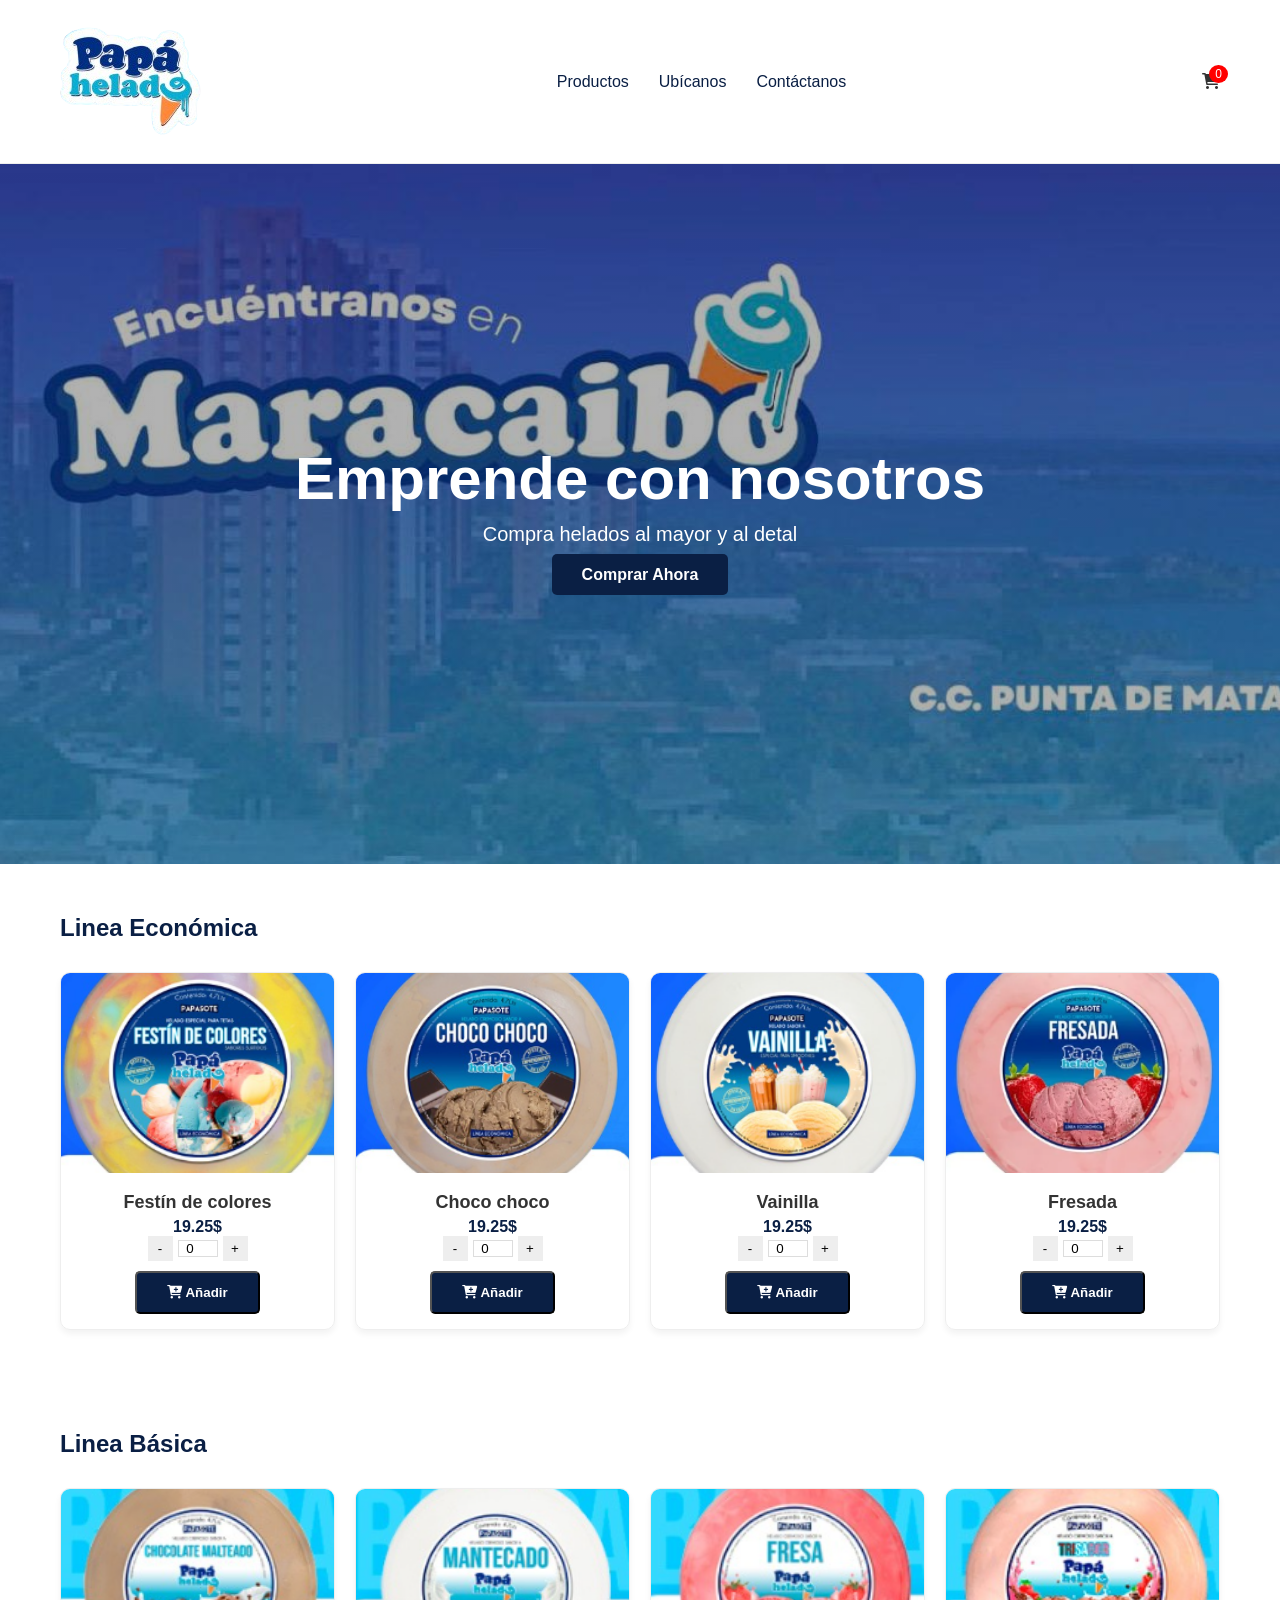
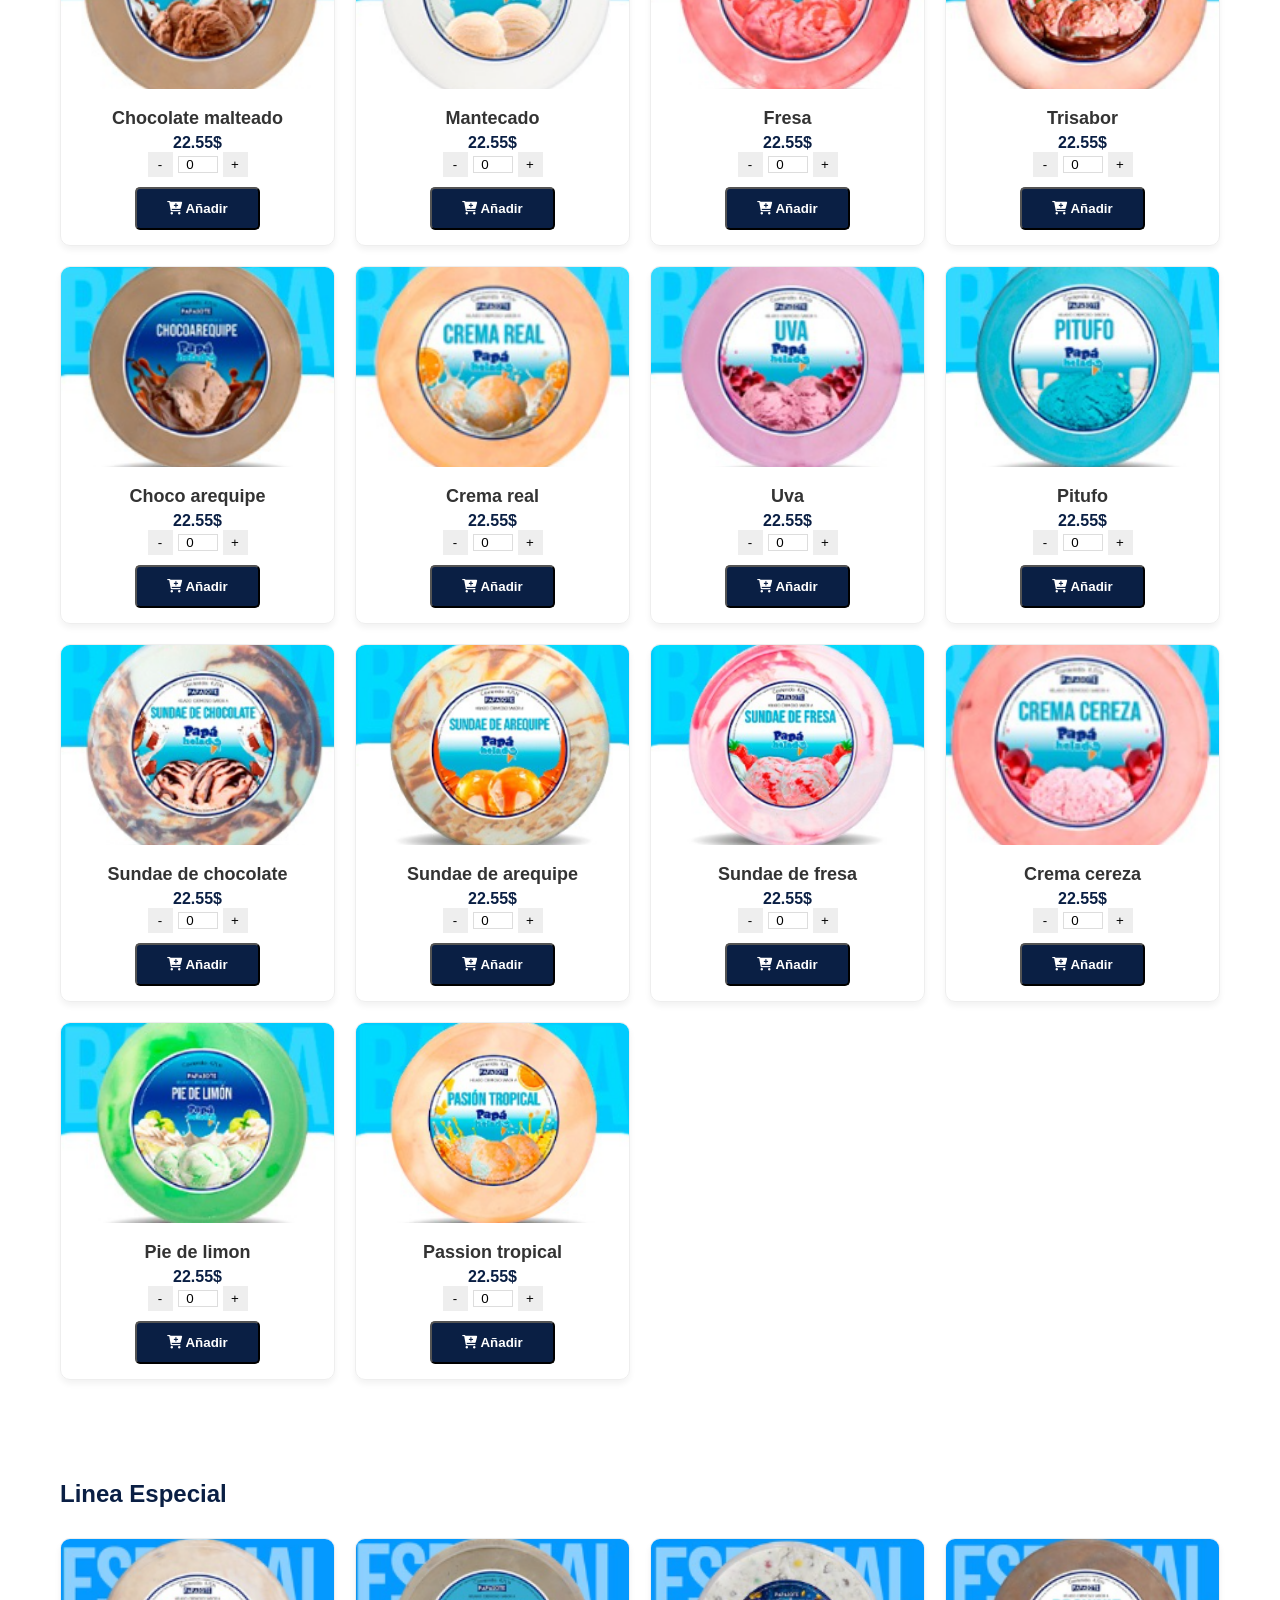
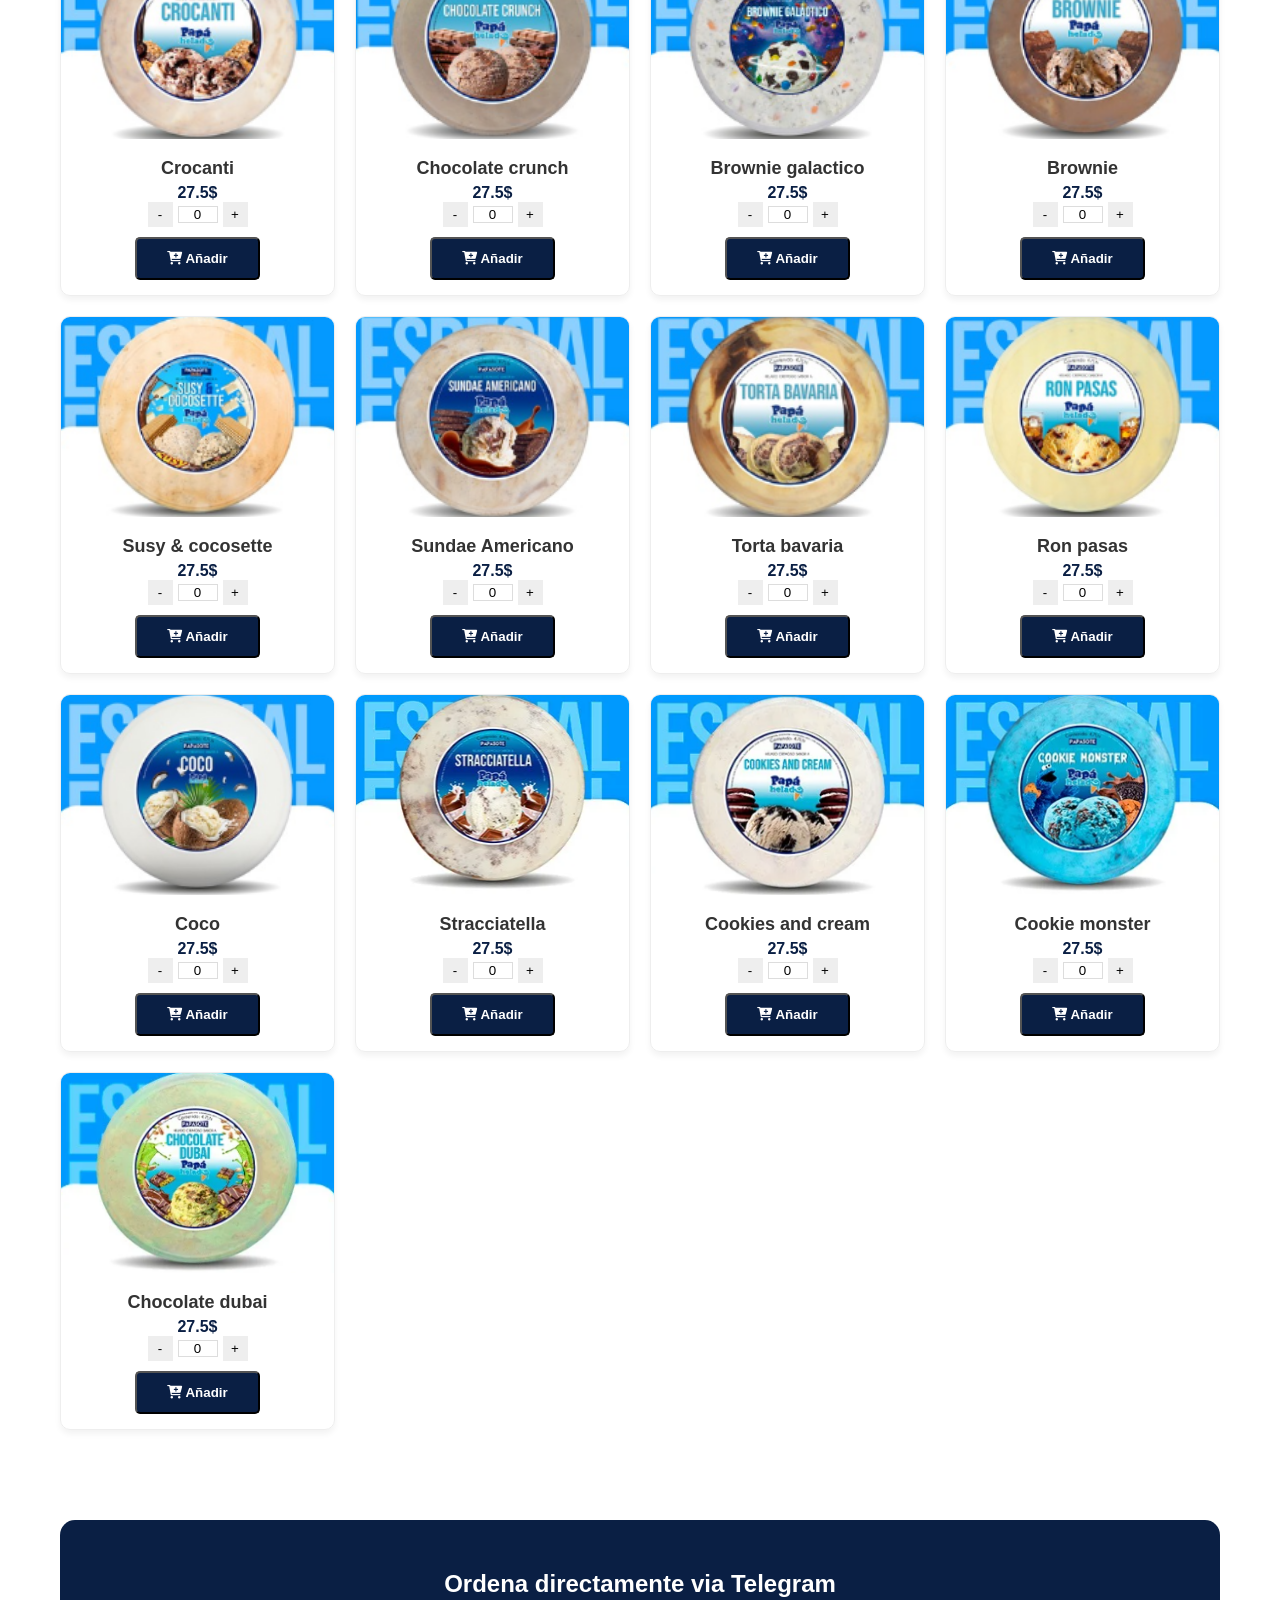
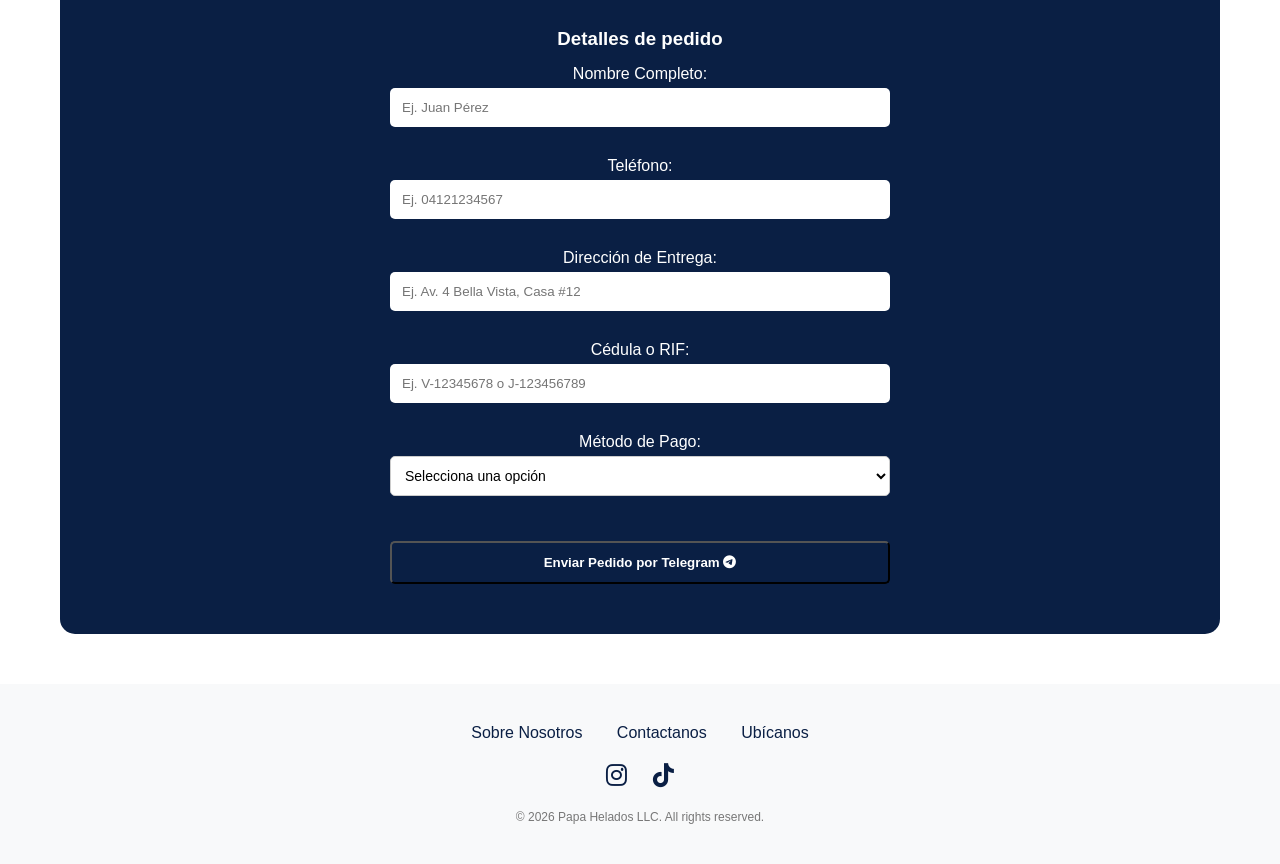
<file: index.html>
<!DOCTYPE html>
<html lang="es">
<head>
    <meta charset="UTF-8">
    <meta name="viewport" content="width=device-width, initial-scale=1.0">
    <title>Papa Helados</title>
    <link rel="icon" href="/img/logo_barquilla-1.png" type="image/png" >
    <link rel="stylesheet" href="/css/style.css">
    <link rel="stylesheet" href="https://cdnjs.cloudflare.com/ajax/libs/font-awesome/6.0.0/css/all.min.css">
</head>
<body>

    <div class="preloader"></div>

    <!-- Notificación Pop-up -->
        
    <div id="notification" class="notification">¡Añadido al carrito! ✅</div>

    <header>
        <div class="container nav-container">
            <div class="logo">
                <img src="/img/logoph.png" alt="Papa Helados">
            </div>
            <nav>
                <ul>
                    <li><a href="https://www.canva.com/design/DAFr6e2dr0c/V42ZXfM68BMfFWD3gfAXCA/view#1">Productos</a></li>
                    <li><a href="https://maps.app.goo.gl/kprXFmUDLH6kqfNn8">Ubícanos</a></li>
                    <li><a href="https://api.whatsapp.com/send/?phone=%2B584246075550&text&type=phone_number&app_absent=0">Contáctanos</a></li>
                </ul>
            </nav>
            
            <div class="cart-icon-container" onclick="toggleCart()">
                <i class="fas fa-shopping-cart"></i>
                <span id="cart-count">0</span>
            </div>
        </div>
    </header>

    <!-- Hero Section -->

    <section class="hero">
        <div class="hero-content">
            <h1>Emprende con nosotros</h1>
            <p>Compra helados al mayor y al detal</p>
            <a href="#productos" class="btn-primary">Comprar Ahora</a>
        </div>
    </section>

    <main class="container">

        <!-- Product Sections -->

          <!-- Linea Económica -->
        
        <section id="productos" class="product-section tester">
            <h2>Linea Económica</h2>
            <div class="product-grid">
                <div class="product-card">
                    <div class="product-img-wrapper">
                        <img src="/img/Festin.png" alt="Festín de colores">
                    </div>
                    <h3>Festín de colores</h3>
                    <p class="price">19.25$</p>
                    
                    <div class="cart-controls">
                        <div class="qty-selector">
                            <button onclick="changeQty('qty-festin', -1)">-</button>
                            <input type="number" id="qty-festin" value="0" min="1">
                            <button onclick="changeQty('qty-festin', 1)">+</button>
                        </div>
                        <button class="btn-primary" onclick="addToCart('Festin de colores', 19.25, 'qty-festin')" data-name="Festin de colores" data-price="19.25">
                              <i class="fas fa-cart-plus"></i> Añadir
                        </button>
                    </div>
                </div>

                <div class="product-card">
                    <div class="product-img-wrapper">
                        <img src="/img/Choco choco.png" alt="Choco choco">
                    </div>
                    <h3>Choco choco</h3>
                    <p class="price">19.25$</p>
                    
                    <div class="cart-controls">
                        <div class="qty-selector">
                            <button onclick="changeQty('qty-choco', -1)">-</button>
                            <input type="number" id="qty-choco" value="0" min="1">
                            <button onclick="changeQty('qty-choco', 1)">+</button>
                        </div>
                        <button class="btn-primary" onclick="addToCart('Choco choco', 19.25, 'qty-choco')" data-name="Choco choco" data-price="19.25">
                              <i class="fas fa-cart-plus"></i> Añadir
                        </button>
                    </div>
                </div>

                <div class="product-card">
                    <div class="product-img-wrapper">
                        <img src="/img/Vainilla.png" alt="Vainilla">
                    </div>
                    <h3>Vainilla</h3>
                    <p class="price">19.25$</p>
                    <div class="cart-controls">
                        <div class="qty-selector">
                            <button onclick="changeQty('qty-vainilla', -1)">-</button>
                            <input type="number" id="qty-vainilla" value="0" min="1">
                            <button onclick="changeQty('qty-vainilla', 1)">+</button>
                        </div>
                        <button class="btn-primary" onclick="addToCart('Vainilla', 19.25, 'qty-vainilla')" data-name="Vainilla" data-price="19.25">
                              <i class="fas fa-cart-plus"></i> Añadir
                        </button>
                    </div>
                </div>

                <div class="product-card">
                    <div class="product-img-wrapper">
                        <img src="/img/Fresada.png" alt="Fresada">
                    </div>
                    <h3>Fresada</h3>
                    <p class="price">19.25$</p>
                    <div class="cart-controls">
                        <div class="qty-selector">
                            <button onclick="changeQty('qty-fresada', -1)">-</button>
                            <input type="number" id="qty-fresada" value="0" min="1">
                            <button onclick="changeQty('qty-fresada', 1)">+</button>
                        </div>
                        <button class="btn-primary" onclick="addToCart('Fresada', 19.25, 'qty-fresada')" data-name="Fresada" data-price="19.25">
                              <i class="fas fa-cart-plus"></i> Añadir
                        </button>
                    </div>
                </div>
            </div>
        </section>

        <!-- Linea Básica -->

        <section id="productos-basica" class="product-section">
            <h2>Linea Básica</h2>
            <div class="product-grid">
                <div class="product-card">
                    <div class="product-img-wrapper">
                        <img src="/img/Chocolate malteado.png" alt="Chocolate malteado">
                    </div>
                    <h3>Chocolate malteado</h3><p class="price">22.55$</p>
                    <div class="cart-controls">
                        <div class="qty-selector">
                            <button onclick="changeQty('qty-chocolate', -1)">-</button>
                            <input type="number" id="qty-chocolate" value="0" min="1">
                            <button onclick="changeQty('qty-chocolate', 1)">+</button>
                        </div>
                        <button class="btn-primary" onclick="addToCart('Chocolate malteado', 22.55, 'qty-chocolate')" data-name="Chocolate malteado" data-price="22.55">
                              <i class="fas fa-cart-plus"></i> Añadir
                        </button>
                    </div>
                </div>

                <div class="product-card">
                    <div class="product-img-wrapper">
                        <img src="/img/Mantecado.png" alt="Mantecado">
                    </div>
                    <h3>Mantecado</h3><p class="price">22.55$</p>
                    <div class="cart-controls">
                        <div class="qty-selector">
                            <button onclick="changeQty('qty-mantecado', -1)">-</button>
                            <input type="number" id="qty-mantecado" value="0" min="1">
                            <button onclick="changeQty('qty-mantecado', 1)">+</button>
                        </div>
                        <button class="btn-primary" onclick="addToCart('Mantecado', 22.55, 'qty-mantecado')" data-name="Mantecado" data-price="22.55">
                              <i class="fas fa-cart-plus"></i> Añadir
                        </button>
                    </div>
                </div>

                <div class="product-card">
                    <div class="product-img-wrapper">
                        <img src="/img/Fresa.png" alt="Fresa">
                    </div>
                    <h3>Fresa</h3><p class="price">22.55$</p>
                    <div class="cart-controls">
                        <div class="qty-selector">
                            <button onclick="changeQty('qty-fresa', -1)">-</button>
                            <input type="number" id="qty-fresa" value="0" min="1">
                            <button onclick="changeQty('qty-fresa', 1)">+</button>
                        </div>
                        <button class="btn-primary" onclick="addToCart('Fresa', 22.55, 'qty-fresa')" data-name="Fresa" data-price="22.55">
                              <i class="fas fa-cart-plus"></i> Añadir
                        </button>
                    </div>
                </div>

                <div class="product-card">
                    <div class="product-img-wrapper">
                        <img src="/img/Trisabor.png" alt="Trisabor">
                    </div>
                    <h3>Trisabor</h3><p class="price">22.55$</p>
                    <div class="cart-controls">
                        <div class="qty-selector">
                            <button onclick="changeQty('qty-trisabor', -1)">-</button>
                            <input type="number" id="qty-trisabor" value="0" min="1">
                            <button onclick="changeQty('qty-trisabor', 1)">+</button>
                        </div>
                        <button class="btn-primary" onclick="addToCart('Trisabor', 22.55, 'qty-trisabor')" data-name="Trisabor" data-price="22.55">
                              <i class="fas fa-cart-plus"></i> Añadir
                        </button>
                    </div>
                </div>

                <div class="product-card">
                    <div class="product-img-wrapper">
                        <img src="/img/Choco arequipe.png" alt="Choco arequipe">
                    </div>
                    <h3>Choco arequipe</h3><p class="price">22.55$</p>
                    <div class="cart-controls">
                        <div class="qty-selector">
                            <button onclick="changeQty('qty-choco-arequipe', -1)">-</button>
                            <input type="number" id="qty-choco-arequipe" value="0" min="1">
                            <button onclick="changeQty('qty-choco-arequipe', 1)">+</button>
                        </div>
                        <button class="btn-primary" onclick="addToCart('Choco arequipe', 22.55, 'qty-choco-arequipe')" data-name="Choco arequipe" data-price="22.55">
                              <i class="fas fa-cart-plus"></i> Añadir
                        </button>
                    </div>
                </div>

                <div class="product-card">
                    <div class="product-img-wrapper">
                        <img src="/img/Crema real.png" alt="Crema real">
                    </div>
                    <h3>Crema real</h3><p class="price">22.55$</p>
                    <div class="cart-controls">
                        <div class="qty-selector">
                            <button onclick="changeQty('qty-crema-real', -1)">-</button>
                            <input type="number" id="qty-crema-real" value="0" min="1">
                            <button onclick="changeQty('qty-crema-real', 1)">+</button>
                        </div>
                        <button class="btn-primary" onclick="addToCart('Crema real', 22.55, 'qty-crema-real')" data-name="Crema real" data-price="22.55">
                              <i class="fas fa-cart-plus"></i> Añadir
                        </button>
                    </div>
                </div>

                <div class="product-card">
                    <div class="product-img-wrapper">
                        <img src="/img/Uva.png" alt="Uva">
                    </div>
                    <h3>Uva</h3><p class="price">22.55$</p>
                    <div class="cart-controls">
                        <div class="qty-selector">
                            <button onclick="changeQty('qty-uva', -1)">-</button>
                            <input type="number" id="qty-uva" value="0" min="1">
                            <button onclick="changeQty('qty-uva', 1)">+</button>
                        </div>
                        <button class="btn-primary" onclick="addToCart('Uva', 22.55, 'qty-uva')" data-name="Uva" data-price="22.55">
                              <i class="fas fa-cart-plus"></i> Añadir
                        </button>
                    </div>
                </div>

                <div class="product-card">
                    <div class="product-img-wrapper">
                        <img src="/img/Pitufo.png" alt="Pitufo">
                    </div>
                    <h3>Pitufo</h3><p class="price">22.55$</p>
                    <div class="cart-controls">
                        <div class="qty-selector">
                            <button onclick="changeQty('qty-pitufo', -1)">-</button>
                            <input type="number" id="qty-pitufo" value="0" min="1">
                            <button onclick="changeQty('qty-pitufo', 1)">+</button>
                        </div>
                        <button class="btn-primary" onclick="addToCart('Pitufo', 22.55, 'qty-pitufo')" data-name="Pitufo" data-price="22.55">
                              <i class="fas fa-cart-plus"></i> Añadir
                        </button>
                    </div>
                </div>

                <div class="product-card">
                    <div class="product-img-wrapper">
                        <img src="/img/Sundae de chocolate.png" alt="Sundae de chocolate">
                    </div>
                    <h3>Sundae de chocolate</h3><p class="price">22.55$</p>
                    <div class="cart-controls">
                        <div class="qty-selector">
                            <button onclick="changeQty('qty-sundae-chocolate', -1)">-</button>
                            <input type="number" id="qty-sundae-chocolate" value="0" min="1">
                            <button onclick="changeQty('qty-sundae-chocolate', 1)">+</button>
                        </div>
                        <button class="btn-primary" onclick="addToCart('Sundae de chocolate', 22.55, 'qty-sundae-chocolate')" data-name="Sundae de chocolate" data-price="22.55">
                              <i class="fas fa-cart-plus"></i> Añadir
                        </button>
                    </div>
                </div>

                <div class="product-card">
                    <div class="product-img-wrapper">
                        <img src="/img/Sundae de arequipe.png" alt="Sundae de arequipe">
                    </div>
                    <h3>Sundae de arequipe</h3><p class="price">22.55$</p>
                    <div class="cart-controls">
                        <div class="qty-selector">
                            <button onclick="changeQty('qty-sundae-arequipe', -1)">-</button>
                            <input type="number" id="qty-sundae-arequipe" value="0" min="1">
                            <button onclick="changeQty('qty-sundae-arequipe', 1)">+</button>
                        </div>
                        <button class="btn-primary" onclick="addToCart('Sundae de arequipe', 22.55, 'qty-sundae-arequipe')" data-name="Sundae de arequipe" data-price="22.55">
                              <i class="fas fa-cart-plus"></i> Añadir
                        </button>
                    </div>
                </div>

                <div class="product-card">
                    <div class="product-img-wrapper">
                        <img src="/img/Sundae de fresa.png" alt="Sundae de fresa">
                    </div>
                    <h3>Sundae de fresa</h3><p class="price">22.55$</p>
                    <div class="cart-controls">
                        <div class="qty-selector">
                            <button onclick="changeQty('qty-sundae-fresa', -1)">-</button>
                            <input type="number" id="qty-sundae-fresa" value="0" min="1">
                            <button onclick="changeQty('qty-sundae-fresa', 1)">+</button>
                        </div>
                        <button class="btn-primary" onclick="addToCart('Sundae de fresa', 22.55, 'qty-sundae-fresa')" data-name="Sundae de fresa" data-price="22.55">
                              <i class="fas fa-cart-plus"></i> Añadir
                        </button>
                    </div>
                </div>

                <div class="product-card">
                    <div class="product-img-wrapper">
                        <img src="/img/Crema cereza.png" alt="Crema cereza">
                    </div>
                    <h3>Crema cereza</h3><p class="price">22.55$</p>
                    <div class="cart-controls">
                        <div class="qty-selector">
                            <button onclick="changeQty('qty-crema-cereza', -1)">-</button>
                            <input type="number" id="qty-crema-cereza" value="0" min="1">
                            <button onclick="changeQty('qty-crema-cereza', 1)">+</button>
                        </div>
                        <button class="btn-primary" onclick="addToCart('Crema cereza', 22.55, 'qty-crema-cereza')" data-name="Crema cereza" data-price="22.55">
                              <i class="fas fa-cart-plus"></i> Añadir
                        </button>
                    </div>
                </div>

                <div class="product-card">
                    <div class="product-img-wrapper">
                        <img src="/img/Pie de limon.png" alt="Pie de limon">
                    </div>
                    <h3>Pie de limon</h3><p class="price">22.55$</p>
                    <div class="cart-controls">
                        <div class="qty-selector">
                            <button onclick="changeQty('qty-pie-limon', -1)">-</button>
                            <input type="number" id="qty-pie-limon" value="0" min="1">
                            <button onclick="changeQty('qty-pie-limon', 1)">+</button>
                        </div>
                        <button class="btn-primary" onclick="addToCart('Pie de limon', 22.55, 'qty-pie-limon')" data-name="Pie de limon" data-price="22.55">
                              <i class="fas fa-cart-plus"></i> Añadir
                        </button>
                    </div>
                </div>

                <div class="product-card">
                    <div class="product-img-wrapper">
                        <img src="/img/Pasion tropical.png" alt="Passion tropical">
                    </div>
                    <h3>Passion tropical</h3><p class="price">22.55$</p>
                    <div class="cart-controls">
                        <div class="qty-selector">
                            <button onclick="changeQty('qty-passion-tropical', -1)">-</button>
                            <input type="number" id="qty-passion-tropical" value="0" min="1">
                            <button onclick="changeQty('qty-passion-tropical', 1)">+</button>
                        </div>
                        <button class="btn-primary" onclick="addToCart('Passion tropical', 22.55, 'qty-passion-tropical')" data-name="Passion tropical" data-price="22.55">
                              <i class="fas fa-cart-plus"></i> Añadir
                        </button>
                    </div>
                </div>
            </div>
        </section>

        <!-- Linea Especial-->

        <section id="productos-especial" class="product-section">
      <h2>Linea Especial</h2>
      <div class="product-grid">

        <div class="product-card">
            <img src="/img/Crocanti.png" alt="Crocanti">
            <h3>Crocanti</h3>
            <p class="price">27.5$</p>
            <div class="qty-selector">
                <button onclick="changeQty('qty-crocanti', -1)">-</button>
                <input type="text" id="qty-crocanti" value="0" readonly>
                <button onclick="changeQty('qty-crocanti', 1)">+</button>
            </div>
            <button class="btn-primary" onclick="addToCart('Crocanti', 27.5, 'qty-crocanti')"> <i class="fas fa-cart-plus"></i> Añadir</button>
        </div>

        <div class="product-card">
            <img src="/img/chocolate-crunch.png
            " alt="Chocolate crunch">
            <h3>Chocolate crunch</h3>
            <p class="price">27.5$</p>
            <div class="qty-selector">
                <button onclick="changeQty('qty-choco-crunch', -1)">-</button>
                <input type="text" id="qty-choco-crunch" value="0" readonly>
                <button onclick="changeQty('qty-choco-crunch', 1)">+</button>
            </div>
            <button class="btn-primary" onclick="addToCart('Chocolate crunch', 27.5, 'qty-choco-crunch')"> <i class="fas fa-cart-plus"></i> Añadir</button>
        </div>

        <div class="product-card">
            <img src="/img/brownie-galactico.png
            " alt="Brownie galactico">
            <h3>Brownie galactico</h3>
            <p class="price">27.5$</p>
            <div class="qty-selector">
                <button onclick="changeQty('qty-brownie-galactico', -1)">-</button>
                <input type="text" id="qty-brownie-galactico" value="0" readonly>
                <button onclick="changeQty('qty-brownie-galactico', 1)">+</button>
            </div>
            <button class="btn-primary" onclick="addToCart('Brownie galactico', 27.5, 'qty-brownie-galactico')"> <i class="fas fa-cart-plus"></i> Añadir</button>
        </div>

        <div class="product-card">
            <img src="/img/brownie.png
            " alt="Brownie">
            <h3>Brownie</h3>
            <p class="price">27.5$</p>
            <div class="qty-selector">
                <button onclick="changeQty('qty-brownie', -1)">-</button>
                <input type="text" id="qty-brownie" value="0" readonly>
                <button onclick="changeQty('qty-brownie', 1)">+</button>
            </div>
            <button class="btn-primary" onclick="addToCart('Brownie', 27.5, 'qty-brownie')"> <i class="fas fa-cart-plus"></i> Añadir</button>
        </div>

        <div class="product-card">
            <img src="/img/susy-cocosette.png
            " alt="Susy & cocosette">
            <h3>Susy & cocosette</h3>
            <p class="price">27.5$</p>
            <div class="qty-selector">
                <button onclick="changeQty('qty-susy-cocosette', -1)">-</button>
                <input type="text" id="qty-susy-cocosette" value="0" readonly>
                <button onclick="changeQty('qty-susy-cocosette', 1)">+</button>
            </div>
            <button class="btn-primary" onclick="addToCart('Susy & cocosette', 27.5, 'qty-susy-cocosette')"> <i class="fas fa-cart-plus"></i> Añadir</button>
        </div>

        <div class="product-card">
            <img src="/img/sundae-americano.png
            " alt="Sundae Americano">
            <h3>Sundae Americano</h3>
            <p class="price">27.5$</p>
            <div class="qty-selector">
                <button onclick="changeQty('qty-sundae-americano', -1)">-</button>
                <input type="text" id="qty-sundae-americano" value="0" readonly>
                <button onclick="changeQty('qty-sundae-americano', 1)">+</button>
            </div>
            <button class="btn-primary" onclick="addToCart('Sundae Americano', 27.5, 'qty-sundae-americano')"> <i class="fas fa-cart-plus"></i> Añadir</button>
        </div>

        <div class="product-card">
            <img src="/img/torta-bavaria.png
            " alt="Torta bavaria">
            <h3>Torta bavaria</h3>
            <p class="price">27.5$</p>
            <div class="qty-selector">
                <button onclick="changeQty('qty-torta-bavaria', -1)">-</button>
                <input type="text" id="qty-torta-bavaria" value="0" readonly>
                <button onclick="changeQty('qty-torta-bavaria', 1)">+</button>
            </div>
            <button class="btn-primary" onclick="addToCart('Torta bavaria', 27.5, 'qty-torta-bavaria')"> <i class="fas fa-cart-plus"></i> Añadir</button>
        </div>

        <div class="product-card">
            <img src="/img/ron-pasas.png
            " alt="Ron pasas">
            <h3>Ron pasas</h3>
            <p class="price">27.5$</p>
            <div class="qty-selector">
                <button onclick="changeQty('qty-ron-pasas', -1)">-</button>
                <input type="text" id="qty-ron-pasas" value="0" readonly>
                <button onclick="changeQty('qty-ron-pasas', 1)">+</button>
            </div>
            <button class="btn-primary" onclick="addToCart('Ron pasas', 27.5, 'qty-ron-pasas')"> <i class="fas fa-cart-plus"></i> Añadir</button>
        </div>

        <div class="product-card">
            <img src="/img/coco.png
            " alt="Coco">
            <h3>Coco</h3>
            <p class="price">27.5$</p>
            <div class="qty-selector">
                <button onclick="changeQty('qty-coco', -1)">-</button>
                <input type="text" id="qty-coco" value="0" readonly>
                <button onclick="changeQty('qty-coco', 1)">+</button>
            </div>
            <button class="btn-primary" onclick="addToCart('Coco', 27.5, 'qty-coco')"> <i class="fas fa-cart-plus"></i> Añadir</button>
        </div>

        <div class="product-card">
            <img src="/img/stracciatella.png
            " alt="Stracciatella">
            <h3>Stracciatella</h3>
            <p class="price">27.5$</p>
            <div class="qty-selector">
                <button onclick="changeQty('qty-stracciatella', -1)">-</button>
                <input type="text" id="qty-stracciatella" value="0" readonly>
                <button onclick="changeQty('qty-stracciatella', 1)">+</button>
            </div>
            <button class="btn-primary" onclick="addToCart('Stracciatella', 27.5, 'qty-stracciatella')"> <i class="fas fa-cart-plus"></i> Añadir</button>
        </div>

        <div class="product-card">
            <img src="/img/cookies-and-cream.png
            " alt="Cookies and cream">
            <h3>Cookies and cream</h3>
            <p class="price">27.5$</p>
            <div class="qty-selector">
                <button onclick="changeQty('qty-cookies-cream', -1)">-</button>
                <input type="text" id="qty-cookies-cream" value="0" readonly>
                <button onclick="changeQty('qty-cookies-cream', 1)">+</button>
            </div>
            <button class="btn-primary" onclick="addToCart('Cookies and cream', 27.5, 'qty-cookies-cream')"> <i class="fas fa-cart-plus"></i> Añadir</button>
        </div>

        <div class="product-card">
            <img src="/img/cookie-monster.png
            " alt="Cookie monster">
            <h3>Cookie monster</h3>
            <p class="price">27.5$</p>
            <div class="qty-selector">
                <button onclick="changeQty('qty-cookie-monster', -1)">-</button>
                <input type="text" id="qty-cookie-monster" value="0" readonly>
                <button onclick="changeQty('qty-cookie-monster', 1)">+</button>
            </div>
            <button class="btn-primary" onclick="addToCart('Cookie monster', 27.5, 'qty-cookie-monster')"> <i class="fas fa-cart-plus"></i> Añadir</button>
        </div>

        <div class="product-card">
            <img src="/img/chocolate-dubai.png
            " alt="Chocolate dubai">
            <h3>Chocolate dubai</h3>
            <p class="price">27.5$</p>
            <div class="qty-selector">
                <button onclick="changeQty('qty-chocolate-dubai', -1)">-</button>
                <input type="text" id="qty-chocolate-dubai" value="0" readonly>
                <button onclick="changeQty('qty-chocolate-dubai', 1)">+</button>
            </div>
            <button class="btn-primary" onclick="addToCart('Chocolate dubai', 27.5, 'qty-chocolate-dubai')"> <i class="fas fa-cart-plus"></i> Añadir</button>
        </div>

     </div>
</section>

        <section id="order-form" class="order-section">
            <h2>Ordena directamente via Telegram</h2>
                <form id="whatsappForm">
                   <h3>Detalles de pedido</h3>
    
                    <div class="form-group">
                       <label for="name">Nombre Completo:</label>
                       <input type="text" id="name" required placeholder="Ej. Juan Pérez">
                    </div>

                    <div class="form-group">
                      <label for="phone">Teléfono:</label>
                      <input type="tel" id="phone" required placeholder="Ej. 04121234567">
                    </div>

                    <div class="form-group">
                      <label for="address">Dirección de Entrega:</label>
                      <input type="text" id="address" required placeholder="Ej. Av. 4 Bella Vista, Casa #12">
                    </div>

                    <div class="form-group">
                      <label for="cedula">Cédula o RIF:</label>
                      <input type="text" id="cedula" required placeholder="Ej. V-12345678 o J-123456789">
                    </div>

                    <div class="form-group">
                      <label for="payment">Método de Pago:</label>
                      <select id="payment" required style="width: 100%; padding: 10px; border-radius: 5px; border: 1px solid #ccc; background-color: white; font-family: inherit; font-size: 14px;">
                         <option value="" disabled selected>Selecciona una opción</option>
                         <option value="Pago Móvil">Pago Móvil</option>
                         <option value="Efectivo ($ / Bs)">Efectivo ($ / Bs)</option>
                         <option value="Zelle">Zelle</option>
                      </select>
                    </div>

                  <button type="submit" class="btn-primary" style="margin-top: 15px; width: 100%;">Enviar Pedido por Telegram <i class="fa-brands fa-telegram"></i></button>
                </form>
        </section>

    </main>
   

    <div id="cart-sidebar" class="cart-sidebar">
        <div class="cart-header">
            <h3>Carrito 🛒</h3>
            <button onclick="toggleCart()">
               <i class="fa-solid fa-arrow-right"></i>
            </button>
        </div>
        <div id="cart-items"></div>
        <div class="cart-footer">
            <h4>Total: <span id="cart-total">$0.00</span></h4>
        </div>
    </div>

    <footer>
        <div class="container">
            <div class="footer-links">
                <a href="https://www.instagram.com/p/C36CByqurUN/" target="_blank">Sobre Nosotros</a>
                <a href="https://api.whatsapp.com/send/?phone=%2B584246075550&text&type=phone_number&app_absent=0" target="_blank">Contactanos</a>
                <a href="https://maps.app.goo.gl/kprXFmUDLH6kqfNn8" target="_blank">Ubícanos</a>
            </div>
            <div class="social-icons">
                <a href="https://www.instagram.com/papahelado.ve/" target="_blank"><i class="fab fa-instagram"></i></a>
                <a href="https://www.tiktok.com/@papahelado.ve" target="_blank"><i class="fab fa-tiktok"></i></a>
            </div>
            <p>© 2026 Papa Helados LLC. All rights reserved.</p>
        </div>
    </footer>

    <script src="/js/script.js"></script>
</body>
</html>
</file>
<file: css/style.css>
/* --- EFECTO SOMBRÍO PARA ICONOS (TEXTO) Y LOGO (IMAGEN PNG) --- */

/* 1. Estado inicial con transiciones suaves para los iconos de texto y la imagen del logo */
.nav-icons i, 
.social-icons i, 
.logo img {
    transition: transform 0.3s ease, filter 0.3s ease;
}

/* 2. Efecto al pasar el cursor (Hover) */
.nav-icons i:hover, 
.social-icons i:hover, 
.logo img:hover {
    cursor: pointer;
    
    /* El truco maestro: drop-shadow funciona perfecto con la transparencia de un PNG */
    filter: drop-shadow(0px 4px 8px rgba(0, 0, 0, 0.5));
    
    /* Pequeña elevación física integrada */
    transform: translateY(-2px);
}

:root {
    --navy-blue: #0a1f44;
    --white: #ffffff;
    --light-gray: #f4f4f4;
    --text-color: #333;
}

* {
    margin: 0;
    padding: 0;
    box-sizing: border-box;
    font-family: 'Segoe UI', Tahoma, Geneva, Verdana, sans-serif;
}

body {
    background-color: var(--white);
    color: var(--text-color);
}

.container {
    max-width: 1200px;
    margin: 0 auto;
    padding: 0 20px;
}

/* Notificación flotante */
.notification {
    position: fixed;
    top: 20px;
    right: -300px;
    background:#0a1f44;
    color: white;
    padding: 15px 25px;
    border-radius: 5px;
    transition: 0.5s;
    z-index: 2000;
}
.notification.show { right: 20px; }

/* Selector de cantidad */
.qty-selector {
    display: flex;
    justify-content: center;
    align-items: center;
    margin-bottom: 10px;
}
.qty-selector input {
    width: 40px;
    text-align: center;
    border: 1px solid #ddd;
    margin: 0 5px;
}
.qty-selector button {
    background: #eee;
    border: none;
    width: 25px;
    height: 25px;
    cursor: pointer;
}

/* Header */
header {
    padding: 20px 0;
    border-bottom: 1px solid #eee;
}

.nav-container {
    display: flex;
    justify-content: space-between;
    align-items: center;
}

.logo {
    display: flex;
    align-items: center;
    font-size: 24px;
    font-weight: bold;
    color: var(--navy-blue);
}
.logo i { margin-right: 10px; }

nav ul { display: flex; list-style: none; }
nav ul li { margin: 0 15px; }
nav ul li a { text-decoration: none; color: var(--navy-blue); font-weight: 500; }

.nav-icons i { margin-left: 20px; cursor: pointer; color: var(--navy-blue); }

/* Hero Section */
/* --- CÓDIGO ACTUAL (Para Computadoras) --- */
.hero {
    height: 700px; /* Altura grande para pantallas de PC */
    background-image: linear-gradient(rgba(0, 0, 0, 0.3), rgba(0, 0, 0, 0.3)), url('/img/backgraund.jpg'); 
    background-size: cover;
    background-position: center;
    background-repeat: no-repeat;
    display: flex;
    align-items: center;
    justify-content: center;
    text-align: center;
    color: white;
}

.hero h1 { font-size: 60px; margin-bottom: 10px; }
.hero p { font-size: 20px; margin-bottom: 20px; }

.btn-primary {
    background-color: var(--navy-blue);
    color: white;
    padding: 12px 30px;
    text-decoration: none;
    border-radius: 5px;
    font-weight: bold;
}

/* Product Sections */
.product-section { padding: 50px 0; }
.product-section h2 { margin-bottom: 30px; color: var(--navy-blue); }

.product-grid {
    display: grid;
    grid-template-columns: repeat(auto-fit, minmax(220px, 1fr));
    gap: 20px;
}

.product-card {
    border: 1px solid #eee;
    border-radius: 10px;
    overflow: hidden;
    text-align: center;
    padding-bottom: 15px;
    box-shadow: 0 4px 6px rgba(0,0,0,0.05);
}
.product-card img { width: 100%; height: 200px; object-fit: cover; }
.product-card h3 { margin: 15px 0 5px; font-size: 18px; }
.product-card .price { color: var(--navy-blue); font-weight: bold; }

/* --- ESTILOS BASE DEL CARRITO (Añadidos para que funcione en PC y Móvil) --- */
.cart-sidebar {
    position: fixed;
    top: 0;
    right: -400px; /* Oculto por defecto a la derecha */
    width: 350px;
    height: 100%;
    background-color: var(--navy-blue); /* Se aplica el color #0a1f44 */
    color: var(--white); /* Texto en blanco para que resalte y se pueda leer */
    box-shadow: -5px 0 15px rgba(0,0,0,0.3);
    transition: 0.3s ease;
    z-index: 1500;
    padding: 20px;
}
.cart-sidebar.open {
    right: 0; /* Se muestra al añadir esta clase con JS */
}
.cart-icon-container {
    position: relative;
    display: inline-block;
}
#cart-count {
    position: absolute;
    top: -8px;
    right: -8px;
    background-color: red;
    color: white;
    border-radius: 50%;
    padding: 2px 6px;
    font-size: 12px;
}

/* Botón para restar unidades desde el carrito lateral */
.btn-cart-minus {
    background-color: transparent;
    border: 1px solid rgba(255, 255, 255, 0.4);
    color: var(--white);
    width: 26px;
    height: 26px;
    border-radius: 50%;
    cursor: pointer;
    display: flex;
    justify-content: center;
    align-items: center;
    font-size: 11px;
    transition: all 0.2s ease;
}

.btn-cart-minus:hover {
    background-color: #e74c3c; /* Se vuelve rojo al pasar el cursor (efecto eliminar) */
    border-color: #e74c3c;
    transform: scale(1.1);
}

/* Order Form Section */
.order-section {
    background-color: var(--navy-blue);
    padding: 50px;
    border-radius: 15px;
    color: white;
    text-align: center;
    margin: 40px 0;
}
.order-section h2 { margin-bottom: 30px; }

#whatsappForm {
    max-width: 500px;
    margin: 0 auto;
    display: flex;
    flex-direction: column;
    gap: 15px;
}
#whatsappForm input {
    padding: 12px;
    border-radius: 5px;
    border: none;
}

.btn-whatsapp {
    background-color: var(--white);
    color: var(--navy-blue);
    border: none;
    padding: 15px;
    border-radius: 50px;
    font-weight: bold;
    cursor: pointer;
    font-size: 16px;
    transition: transform 0.2s;
}
.btn-whatsapp:hover { transform: scale(1.02); }

.form-group {
    display: flex;
    flex-direction: column;
    width: 100%;
    margin-bottom: 15px;
}

/* Centra únicamente los textos informativos (Nombre, Teléfono, etc.) */
.form-group label {
    text-align: center;
    width: 100%;
    display: block;
    margin-bottom: 5px;
}

/* Los inputs se mantienen expandidos elegantemente ocupando el ancho del formulario */
.form-group input,
.form-group select {
    width: 100%;
    box-sizing: border-box;
}

/* Footer */
footer {
    background-color: #f8f9fa;
    padding: 40px 0;
    text-align: center;
    margin-top: 50px;
}
.footer-links a { margin: 0 15px; color: var(--navy-blue); text-decoration: none; }
.social-icons { margin: 20px 0; font-size: 24px; }
.social-icons i { margin: 0 10px; color: var(--navy-blue); cursor: pointer; }
footer p { font-size: 12px; color: #777; }


/* --- AJUSTES PARA MÓVIL (Arreglado Sintaxis) --- */ 
@media (max-width: 768px) { 
    /* Ajuste del Header */
    .nav-container { flex-direction: column; gap: 15px; } 
    nav ul { gap: 10px; font-size: 14px; } 
    .hero h1 { font-size: 36px; } /* Letra más pequeña en móviles */

    .hero {
        /* Solo modificamos la altura. La imagen NO se toca, por lo tanto NO desaparecerá */
        height: 300px; 
        
        /* Aseguramos que se acomode al centro si cambia la proporción */
        background-position: center center; 
    }

    /* Ajuste de Productos: 2 columnas en pantallas pequeñas */ 
    .product-grid { 
        grid-template-columns: repeat(2, 1fr);
        gap: 10px;
        padding: 0 10px; 
    }
    

    .product-card img { height: 150px; } /* Imágenes más pequeñas */ 
    .product-card h3 { font-size: 15px; height: 40px; } /* Evita que nombres largos rompan diseño */
        
    /* Carrito lateral en móvil: ocupa casi toda la pantalla */ 
    .cart-sidebar { width: 85%; right: -90%; } 
    .cart-sidebar.open { right: 0; }

    /* Formulario de Pedido */ 
    .order-section { padding: 30px 15px; margin: 20px 10px; } 
    #whatsappForm { width: 100%; } 

    /* Botón flotante para el Carrito en móvil */ 
    .cart-icon-container { 
        position: fixed;
        bottom: 20px;
        right: 20px;
        background: var(--navy-blue);
        color: white;
        width: 60px;
        height: 60px;
        border-radius: 50%;
        display: flex;
        justify-content: center;
        align-items: center;
        box-shadow: 0 4px 15px rgba(0,0,0,0.3);
        z-index: 999; 
    } 
    #cart-count { top: 5px; right: 5px; } 
} 

/* Ajuste para teléfonos muy pequeños */
@media (max-width: 480px) { 
    .product-grid { grid-template-columns: 1fr; } /* 1 sola columna */ 
    .hero h1 { font-size: 28px; } 
}
</file>
